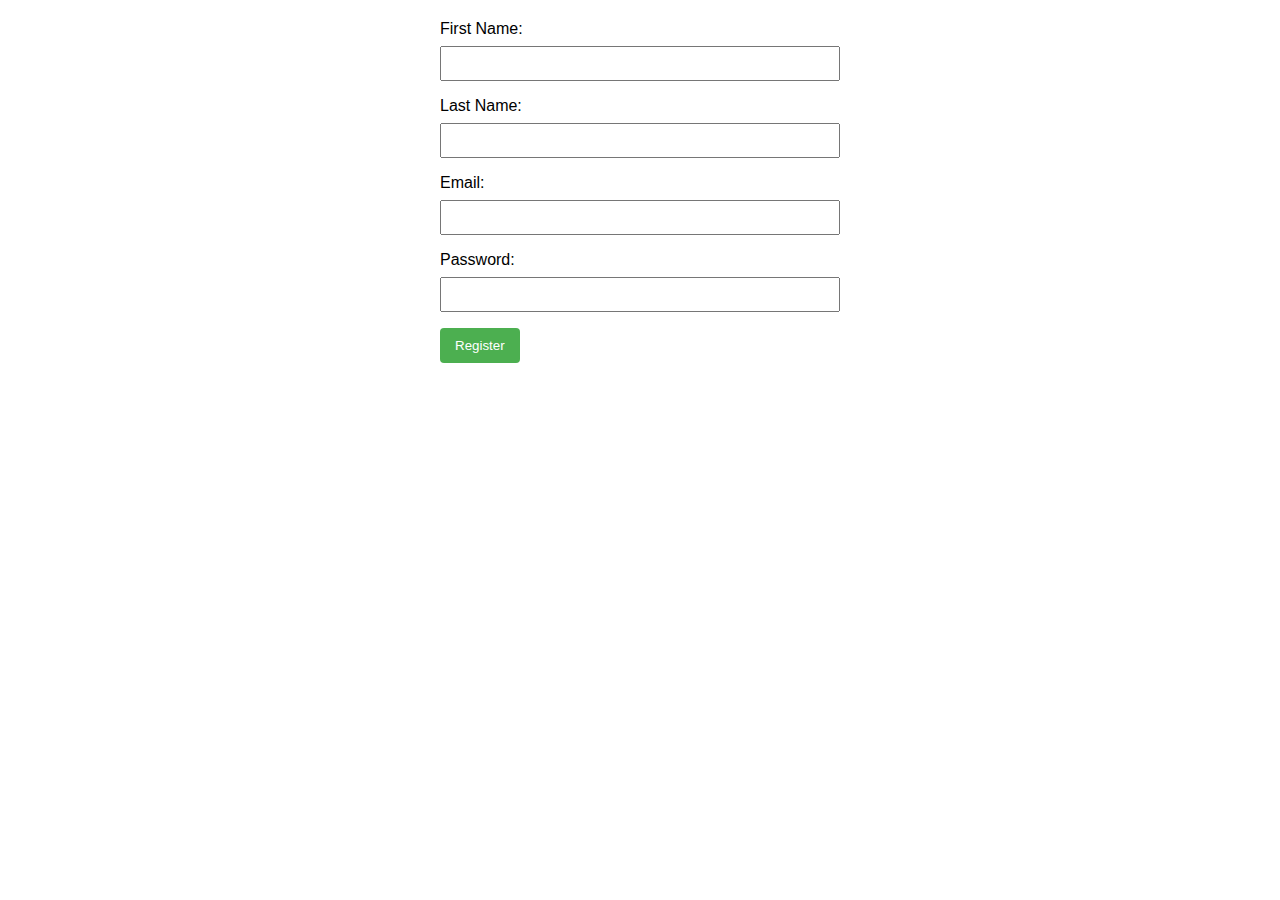
<file: project/form/index.html>
<!DOCTYPE html>
<html lang="en">
<head>
  <meta charset="UTF-8">
  <meta name="viewport" content="width=device-width, initial-scale=1.0">
  <title>Registration Form</title>
  <style>
    body {
      font-family: Arial, sans-serif;
      margin: 20px;
    }

    form {
      max-width: 400px;
      margin: auto;
    }

    label {
      display: block;
      margin-bottom: 8px;
    }

    input {
      width: 100%;
      padding: 8px;
      margin-bottom: 16px;
      box-sizing: border-box;
    }

    button {
      background-color: #4CAF50;
      color: white;
      padding: 10px 15px;
      border: none;
      border-radius: 4px;
      cursor: pointer;
    }

    button:hover {
      background-color: #45a049;
    }
  </style>
</head>
<body>

  <form id="registrationForm">
    <label for="firstName">First Name:</label>
    <input type="text" id="firstName" name="firstName" required>

    <label for="lastName">Last Name:</label>
    <input type="text" id="lastName" name="lastName" required>

    <label for="email">Email:</label>
    <input type="email" id="email" name="email" required>

    <label for="password">Password:</label>
    <input type="password" id="password" name="password" required>

    <button type="button" onclick="submitForm()">Register</button>
  </form>

  <script>
    function submitForm() {
      // You can add further validation or processing here
      var firstName = document.getElementById("firstName").value;
      var lastName = document.getElementById("lastName").value;
      var email = document.getElementById("email").value;
      var password = document.getElementById("password").value;

      // Displaying the submitted values (you may want to handle this differently)
      alert("Registration Successful!\n\n" +
            "First Name: " + firstName + "\n" +
            "Last Name: " + lastName + "\n" +
            "Email: " + email);
    }
  </script>

</body>
</html>
</file>
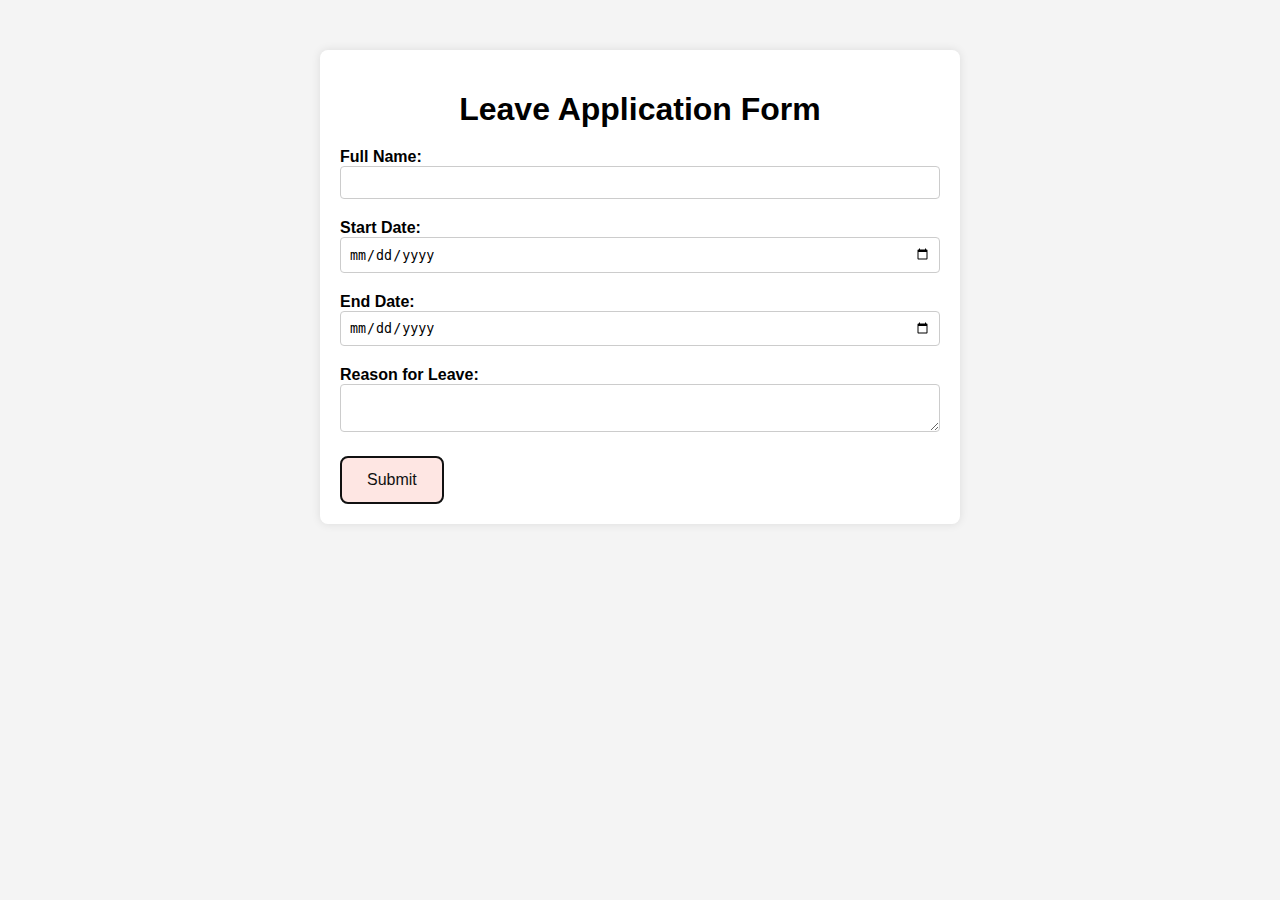
<file: project/leave/index.html>
<!DOCTYPE html>
<html lang="en">
<head>
<meta charset="UTF-8">
<meta name="viewport" content="width=device-width, initial-scale=1.0">
<title>Leave Application</title>
<link rel="stylesheet" href="styles.css">
</head>
<body>


    
<div class="container">
    <h1>Leave Application Form</h1>
    <form id="leaveForm">
        <div class="form-group">
            <label for="fullName">Full Name:</label>
            <input type="text" id="fullName" name="fullName" required>
        </div>
        <div class="form-group">
            <label for="startDate">Start Date:</label>
            <input type="date" id="startDate" name="startDate" required>
        </div>
        <div class="form-group">
            <label for="endDate">End Date:</label>
            <input type="date" id="endDate" name="endDate" required>
        </div>
        <div class="form-group">
            <label for="reason">Reason for Leave:</label>
            <textarea id="reason" name="reason" required></textarea>
        </div>
        <!-- <button type="submit">Submit</button> -->
        <button type="submit" role="button"> Submit </button>
    </form>
</div>

<script src="script.js"></script>
</body>
</html>
</file>
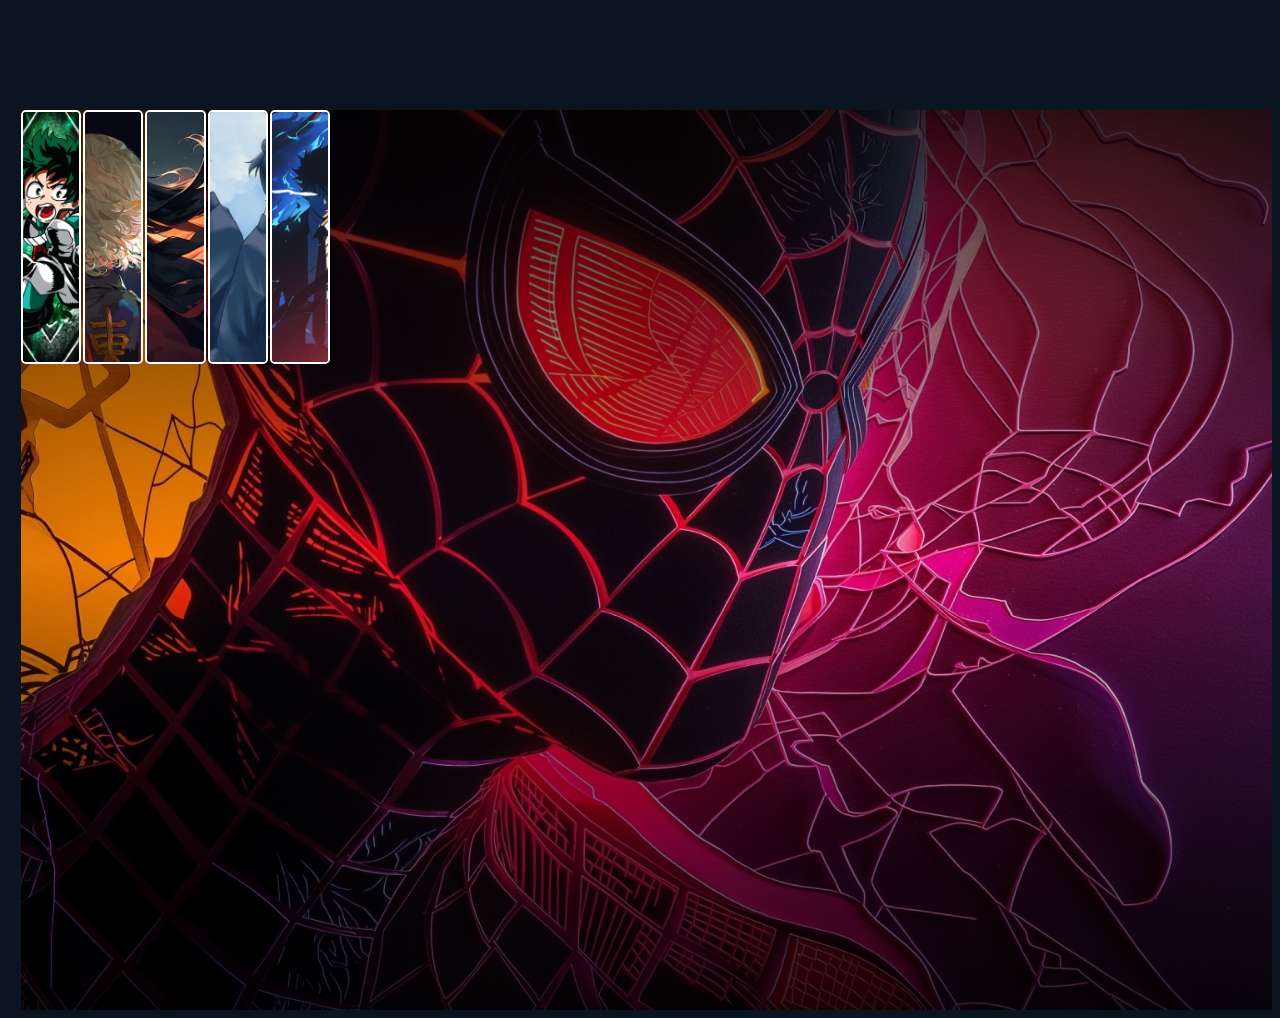
<file: project/view/index.html>
<!DOCTYPE html>
<html lang="en">
<head>
    <meta charset="UTF-8">
    <meta name="viewport" content="width=device-width, initial-scale=1.0">
    <title>ANIME VIEW </title>
    <link rel="stylesheet" href="style.css">
</head>
<body>
    <div class="background-banner">
        <div class="blur">
        <div class="gallery">
            <img src="wallpapersden.com_boku-no-hero-deku_1920x1080.jpg" alt="img">
            <img src="wallpapersden.com_mikey-manjiro-sano-hd-tokyo-revengers_1920x1080.jpg" alt="img">
            <img src="wallpapersden.com_nezuko-demon-slayer-2024-ai-art_1920x1080.jpg" alt="img">
            <img src="wallpapersden.com_satoru-gojo-and-suguru-geto-friendship-art_1920x1080.jpg" alt="img">
            <img src="wallpapersden.com_sung-jin-woo-digital-solo-leveling_1920x1080.jpg" alt="img">
            
            
        </div>
        </div>
    </div>
    
</body>
</html>
</file>
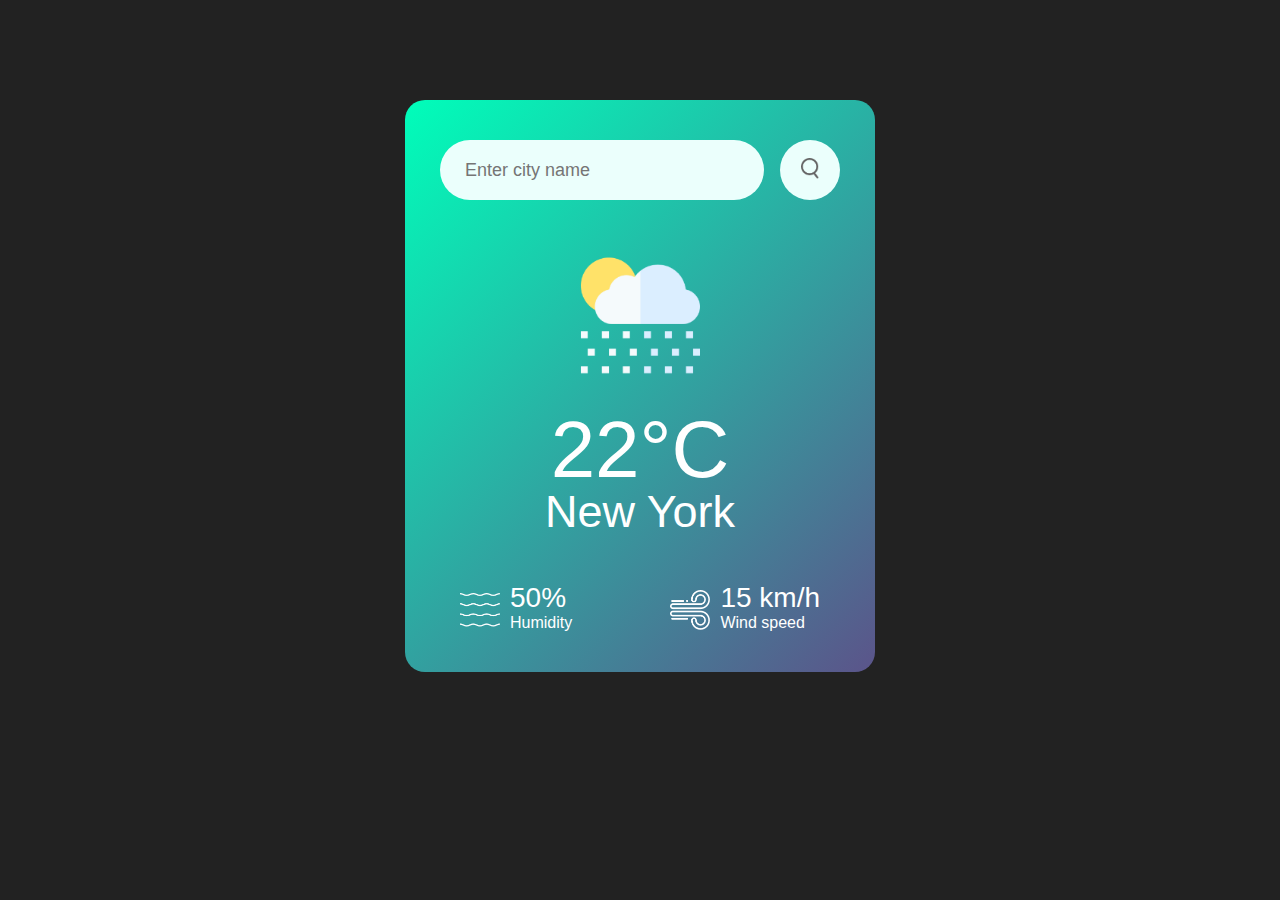
<file: project/WEATHER_APP/index.html>
<!DOCTYPE html>
<html lang="en">
<head>
    <meta charset="UTF-8">
    <meta name="viewport" content="width=device-width, initial-scale=1.0">
    <title>WEATHER APP </title>
    <link rel="stylesheet" href="style.css">
</head>
<body>
    <div class="card">
        <div class="search">
            <input type="text" placeholder="Enter city name" spellcheck="false" id="cityname">
            <button onclick="weather()"><img src="images/search.png" alt=""></button>
        </div>
        <div class="weather">
            <img src="images/rain.png" class="weather-icon" id="weather-icon">
            <h1 class="temp" id="temp">22°C</h1>
            <h2 class="city" id="city">New York</h2>
            <div class="details">
                <div class="col">
                    <img src="images/humidity.png" >
                    <div>
                        
                        <p class="humidity" id="humidity">50%</p>
                        <p>Humidity</p>
                    </div>
                </div>
                <div class="col">
                    <img src="images/wind.png" >
                    <div>
                        
                        <p class="wind" id="wind">15 km/h</p>
                        <p>Wind speed</p>
                    </div>
                </div>
            </div>
        </div>
    </div>
    <script>
        async function weather() {
            var cityname = document.getElementById('cityname').value;
            const response = await fetch('https://api.openweathermap.org/data/2.5/weather?q=' + cityname + '&appid=8d9be3f60f870a1e51f687cd974fc266&units=metric');
            const data = await response.json();

            document.getElementById('weather-icon').src = "images/" + data['weather'][0]['main'].toLowerCase() + ".png";

            document.getElementById('temp').innerHTML = data['main']['temp'] + "°C";
            document.getElementById('city').innerHTML = data['name'];
            document.getElementById('humidity').innerHTML = data['main']['humidity'] + "%";
            document.getElementById('wind').innerHTML = data['wind']['speed'] + "Km/h";
        }
    </script>
    
</body>
</html>
</file>
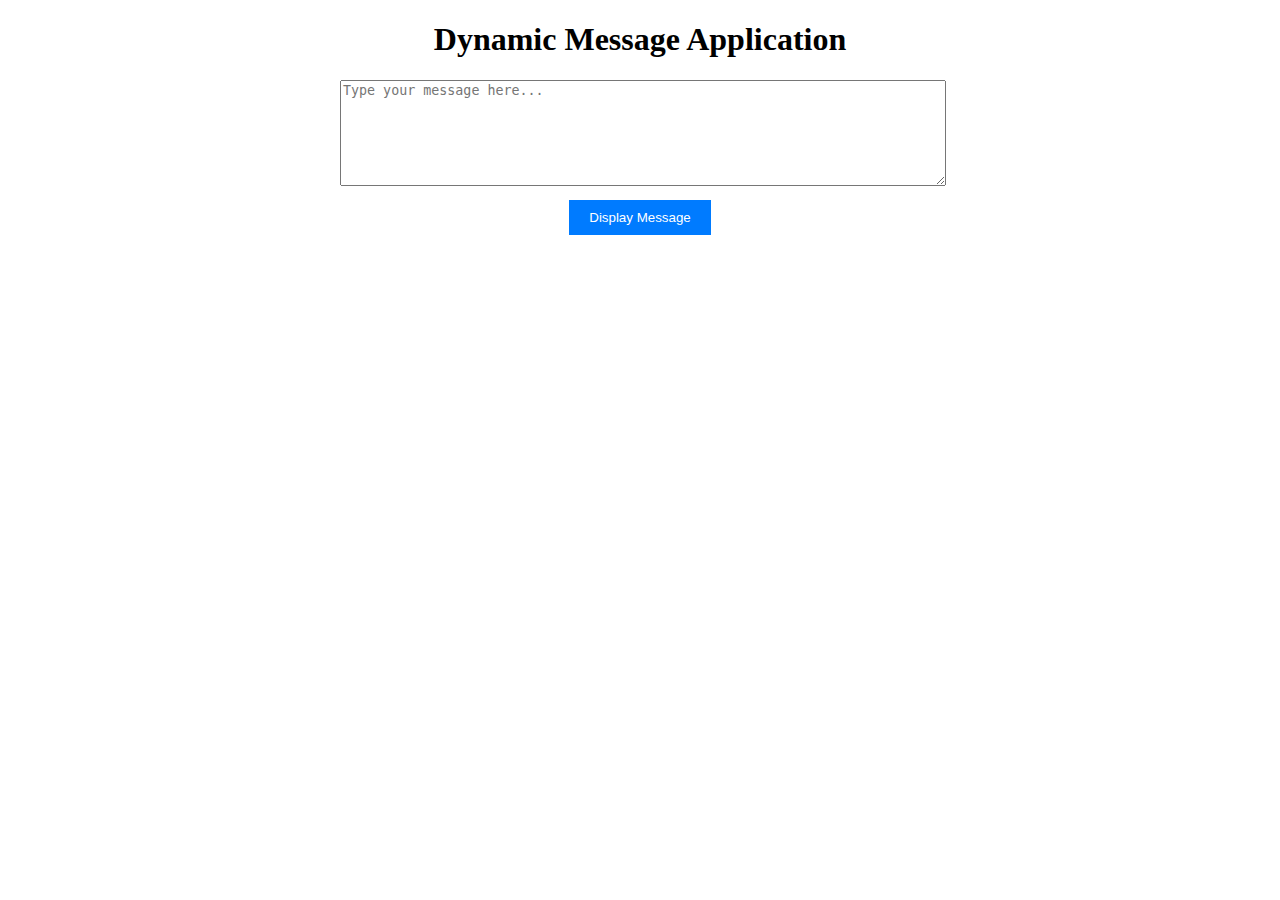
<file: project/displayMessage/index1.html>
<!DOCTYPE html>
<html lang="en">
<head>
  <meta charset="UTF-8">
  <meta name="viewport" content="width=device-width, initial-scale=1.0">
  <title>Dynamic Message Application</title>
  <link rel="stylesheet" href="styles1.css">
</head>
<body>
  <div class="container">
    <h1>Dynamic Message Application</h1>
    <textarea id="userInput" placeholder="Type your message here..."></textarea>
    <button onclick="displayMessage()">Display Message</button>
    <div id="messageDisplay"></div>
  </div>

  <script src="script1.js"></script>
</body>
</html>
</file>
<file: project/leave/styles.css>
body {
    font-family: Arial, sans-serif;
    margin: 0;
    padding: 0;
    background-color: #f4f4f4;
}



.container {
    max-width: 600px;
    margin: 50px auto;
    background-color: #fff;
    padding: 20px;
    border-radius: 8px;
    box-shadow: 0 0 10px rgba(0, 0, 0, 0.1);
}

h1 {
    text-align: center;
    margin-bottom: 20px;
}

.form-group {
    margin-bottom: 20px;
}

label {
    display: block;
    font-weight: bold;
}

input[type="text"],
input[type="date"],
textarea {
    width: 100%;
    padding: 8px;
    border: 1px solid #ccc;
    border-radius: 4px;
    box-sizing: border-box;
}

button {
    /* padding: 10px 20px;
    background-color: #007bff;
    color: #fff;
    border: none;
    border-radius: 4px;
    cursor: pointer;
    font-size: 16px;
    display: block;
    margin: 0 auto; */

  align-items: center;
  background-color: #fee6e3;
  border: 2px solid #111;
  border-radius: 8px;
  box-sizing: border-box;
  color: #111;
  cursor: pointer;
  display: flex;
  font-family: Inter,sans-serif;
  font-size: 16px;
  height: 48px;
  justify-content: center;
  line-height: 24px;
  max-width: 100%;
  padding: 0 25px;
  position: relative;
  text-align: center;
  text-decoration: none;
  user-select: none;
  -webkit-user-select: none;
  touch-action: manipulation;


    
}

/* button:hover {
    background-color: #0056b3;
} */



/* <!-- HTML !-->
<button class="button-56" role="button">Button 56</button> */

/* CSS */
/* .button {
  align-items: center;
  background-color: #fee6e3;
  border: 2px solid #111;
  border-radius: 8px;
  box-sizing: border-box;
  color: #111;
  cursor: pointer;
  display: flex;
  font-family: Inter,sans-serif;
  font-size: 16px;
  height: 48px;
  justify-content: center;
  line-height: 24px;
  max-width: 100%;
  padding: 0 25px;
  position: relative;
  text-align: center;
  text-decoration: none;
  user-select: none;
  -webkit-user-select: none;
  touch-action: manipulation;
} */

button:after {
  background-color: #111;
  border-radius: 8px;
  content: "";
  display: block;
  height: 48px;
  left: 0;
  width: 100%;
  position: absolute;
  top: -2px;
  transform: translate(8px, 8px);
  transition: transform .2s ease-out;
  z-index: -1;
}

button:hover:after {
  transform: translate(0, 0);
}

button:active {
  background-color: #ffdeda;
  outline: 0;
}

button:hover {
  outline: 0;
}

@media (min-width: 768px) {
  .button {
    padding: 0 40px;
  }
}
</file>
<file: project/view/style.css>
body{
    background-color: #0b1522;
    padding: 8% 0% 0% 1%;
}
.gallery{
    
    display: flex;
    width: 30%;
    height: 250px;
    gap: 2px;
 
    
}


.gallery > img{
    width: 15%;
    height: 250px;
    aspect-ratio: 1/1;
    object-fit: cover;
    border: 2px solid white;
    border-radius: 5px;
    transition: all ease 0.5s;
}
.gallery > img:hover{
    width: 100%;
    scale: 1.1;

}

.background-banner{
    width: 100%;
    height: 100vh;
    background-image: url(wallpapersden.com_vibrant-miles-morales-spider-man-hd-superhero-art_1920x1080.jpg);
    background-position: center;
    background-size: cover;


}
.blur{
    width: 100%;
    height: 100%;

    background: linear-gradient(to top,rgba(0,0,0,0.8) 0%,rgba(0,0,0,0) 50%,rgba(0,0,0,0.8)100%);
}
</file>
<file: project/WEATHER_APP/style.css>
*{
    margin:0;
    padding: 0;
    font-family:'Poppins',sans-serif;
    box-sizing: border-box;
}
body{
    background-color: #222;
}
.card{
    width: 90% ;
    max-width: 470px;
    background: linear-gradient(135deg,#00feba,#5b548a);
    color:#fff;
    margin: 100px auto 0;
    border-radius: 20px;
    padding: 40px 35px;
    text-align: center;


}
.search{
    width: 100%;
    display: flex;
    align-items: center;
    justify-content: space-between;


}
.search input{
    border: 0;
    outline: 0;
    background: #ebfffc;
    color: #555;
    padding: 10px 25px;
    height: 60px;
    border-radius: 30px;
    flex: 1;
    margin-right: 16px;
    font-size: 18px;

}
.search button{
    border: 0;
    outline: 0;
    background: #ebfffc;
    border-radius: 50%;
    width: 60px;
    height: 60px;
    cursor: pointer;


}
.search button img{
    width: 18px;

}
.weather-icon{
    width: 170px;
    margin-top: 30px;



}
.weather h1{
    font-size: 80px;
    font-weight: 500;
    
}
.weather h2{
    font-size: 45px;
    font-weight: 400;
    margin-top: -10px;
}
.details{
    display: flex;
    align-items:center;
    justify-content:space-between;
    padding: 0 20px;
    margin-top: 50px;
}
.col{
    display: flex;
    align-items: center;
    text-align: left;
}
.col img{
    width: 40px;
    margin-right: 10px;
}
.humidity, .wind{
    font-size: 28px;
    margin-top: -6px;
}
</file>
<file: project/displayMessage/styles1.css>
.container {
    max-width: 600px;
    margin: 0 auto;
    text-align: center;
  }
  
  textarea {
    width: 100%;
    height: 100px;
    margin-bottom: 10px;
  }
  
  button {
    padding: 10px 20px;
    background-color: #007bff;
    color: #fff;
    border: none;
    cursor: pointer;
  }
  
  button:hover {
    background-color: #0056b3;
  }
  
  #messageDisplay {
    margin-top: 20px;
    font-size: 18px;
  }
</file>
